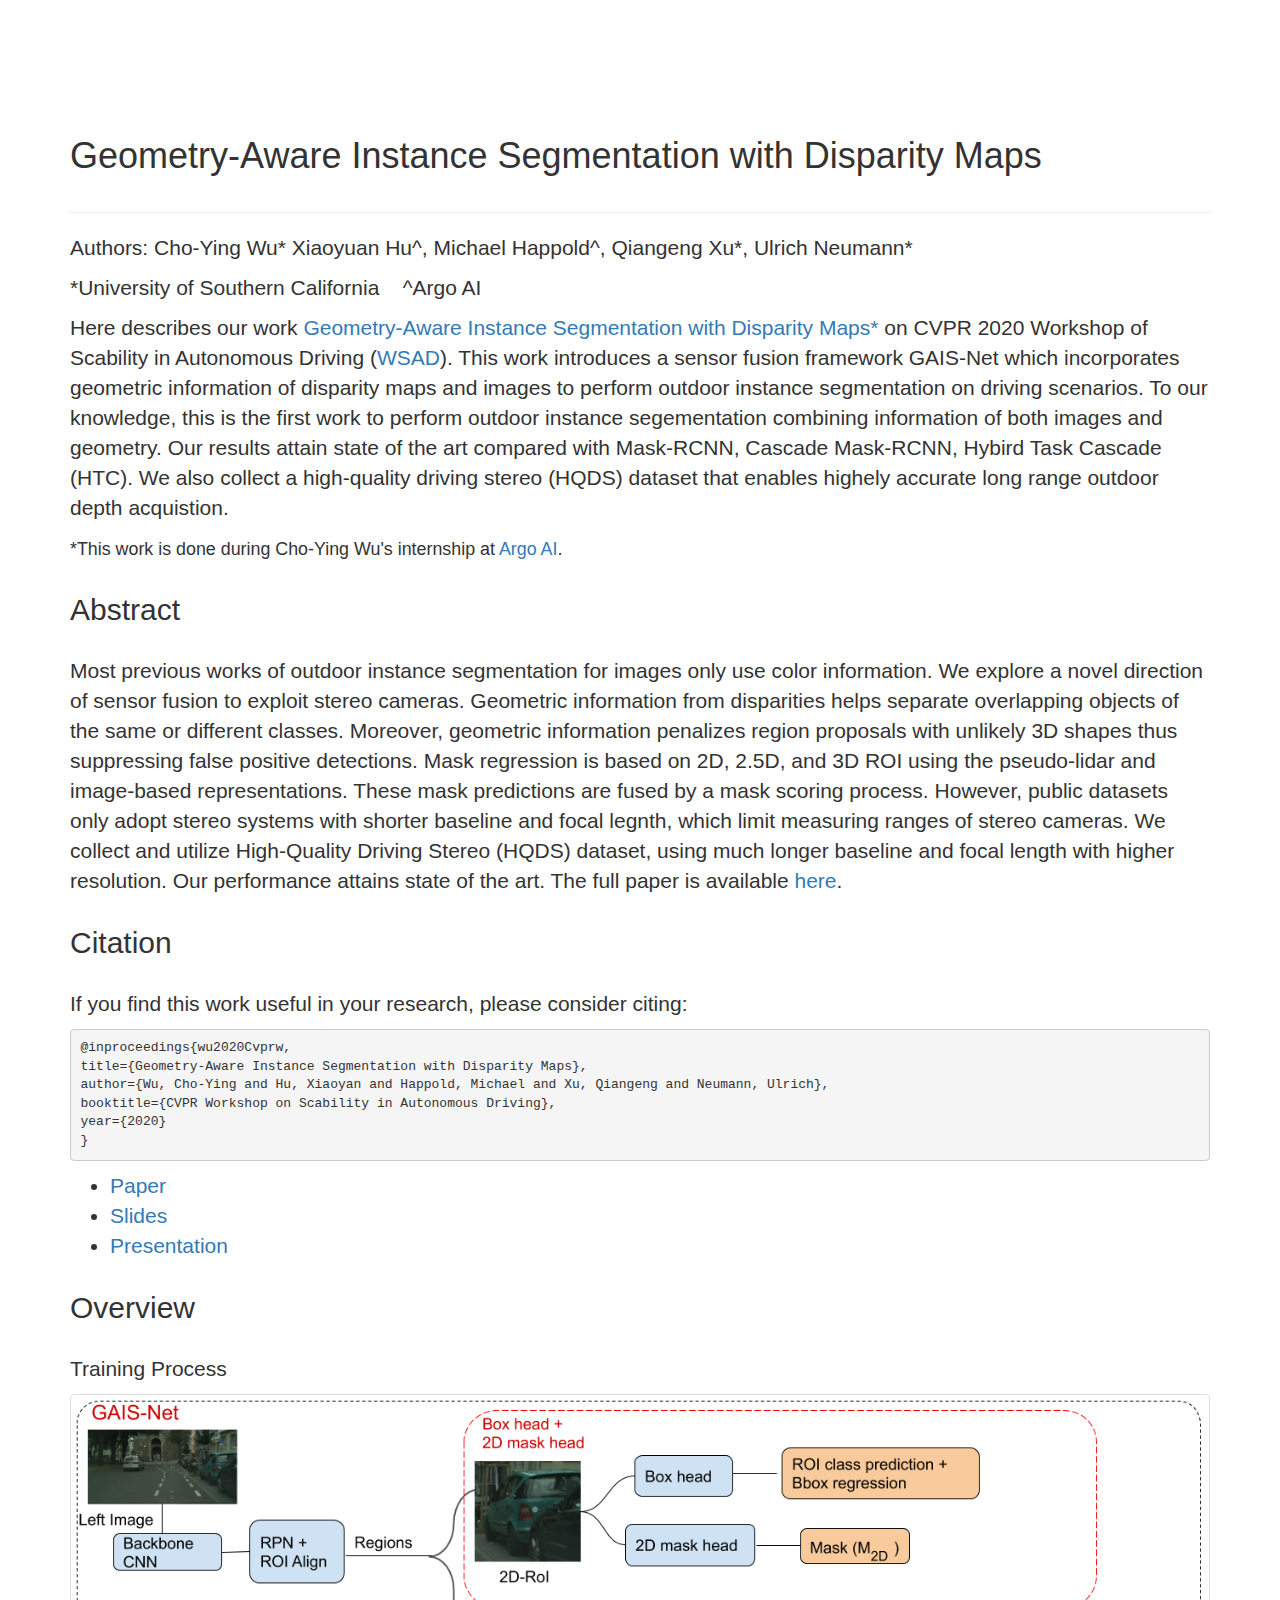
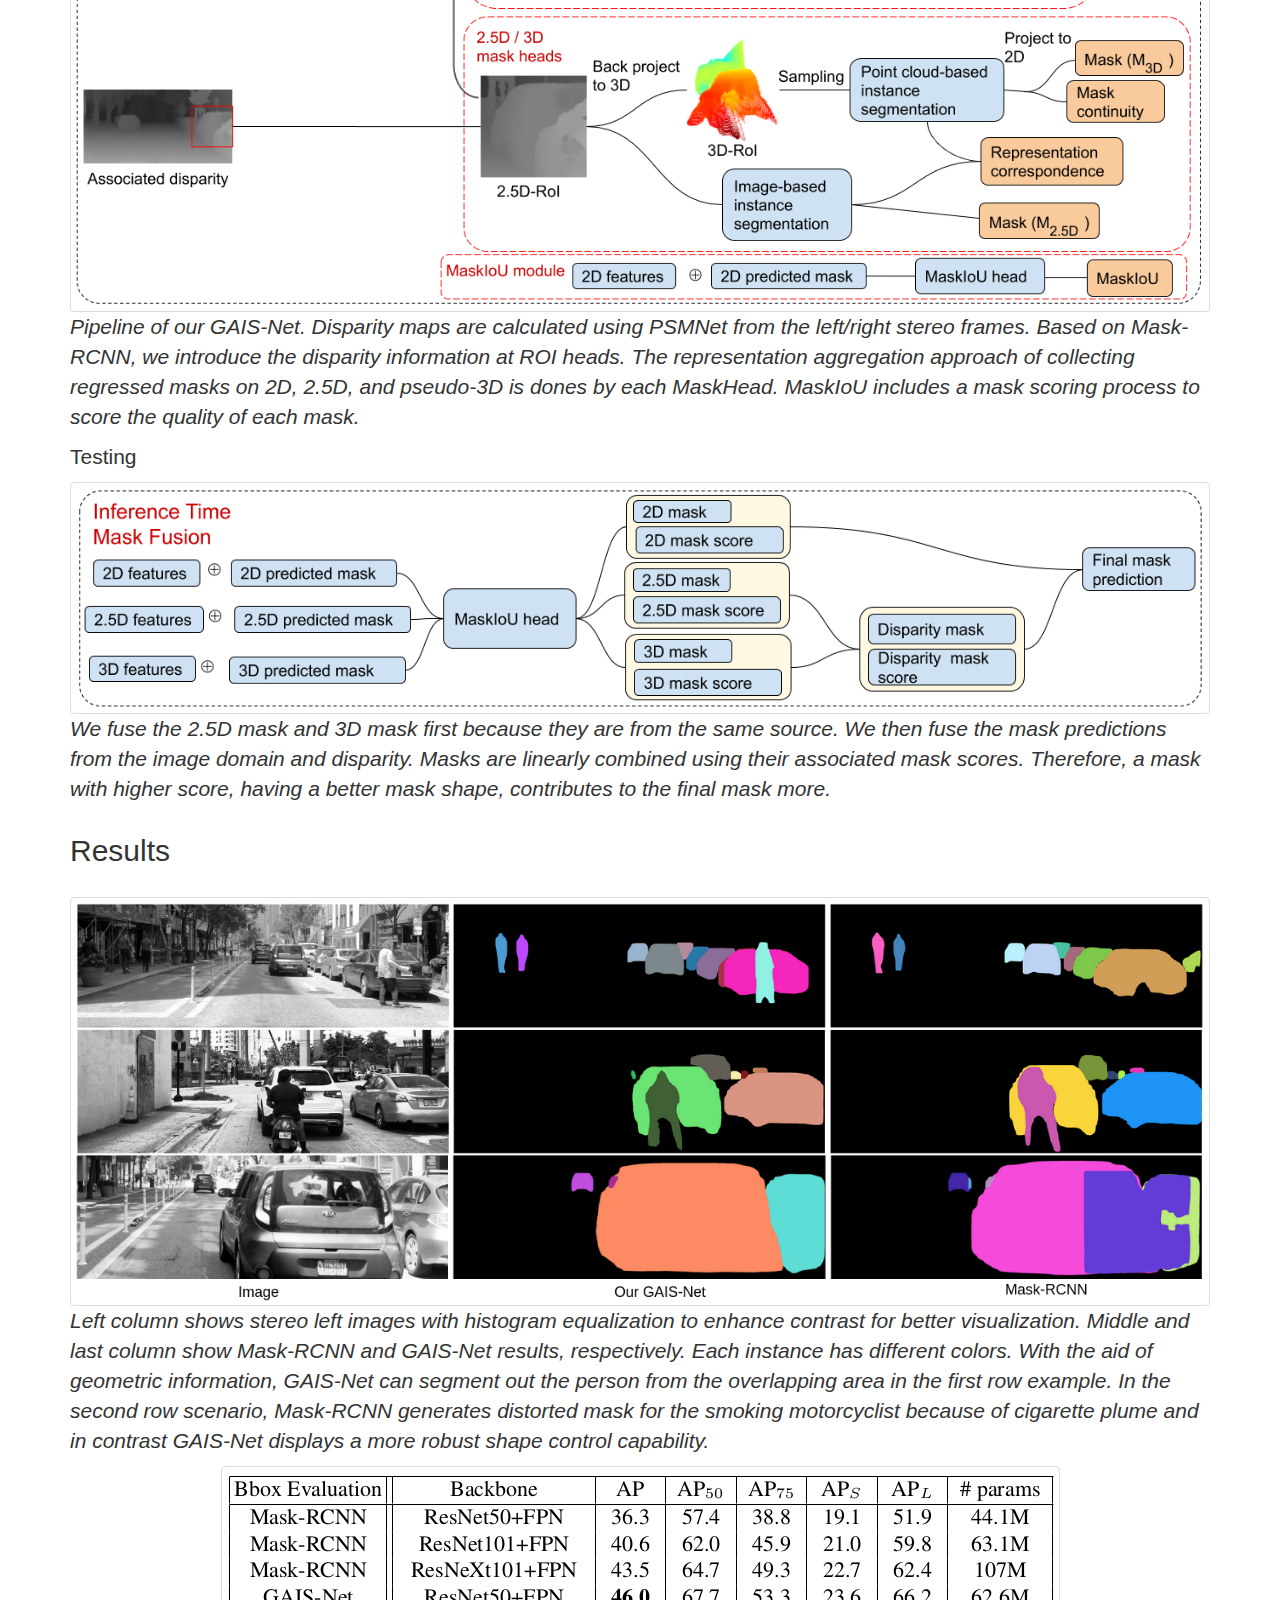
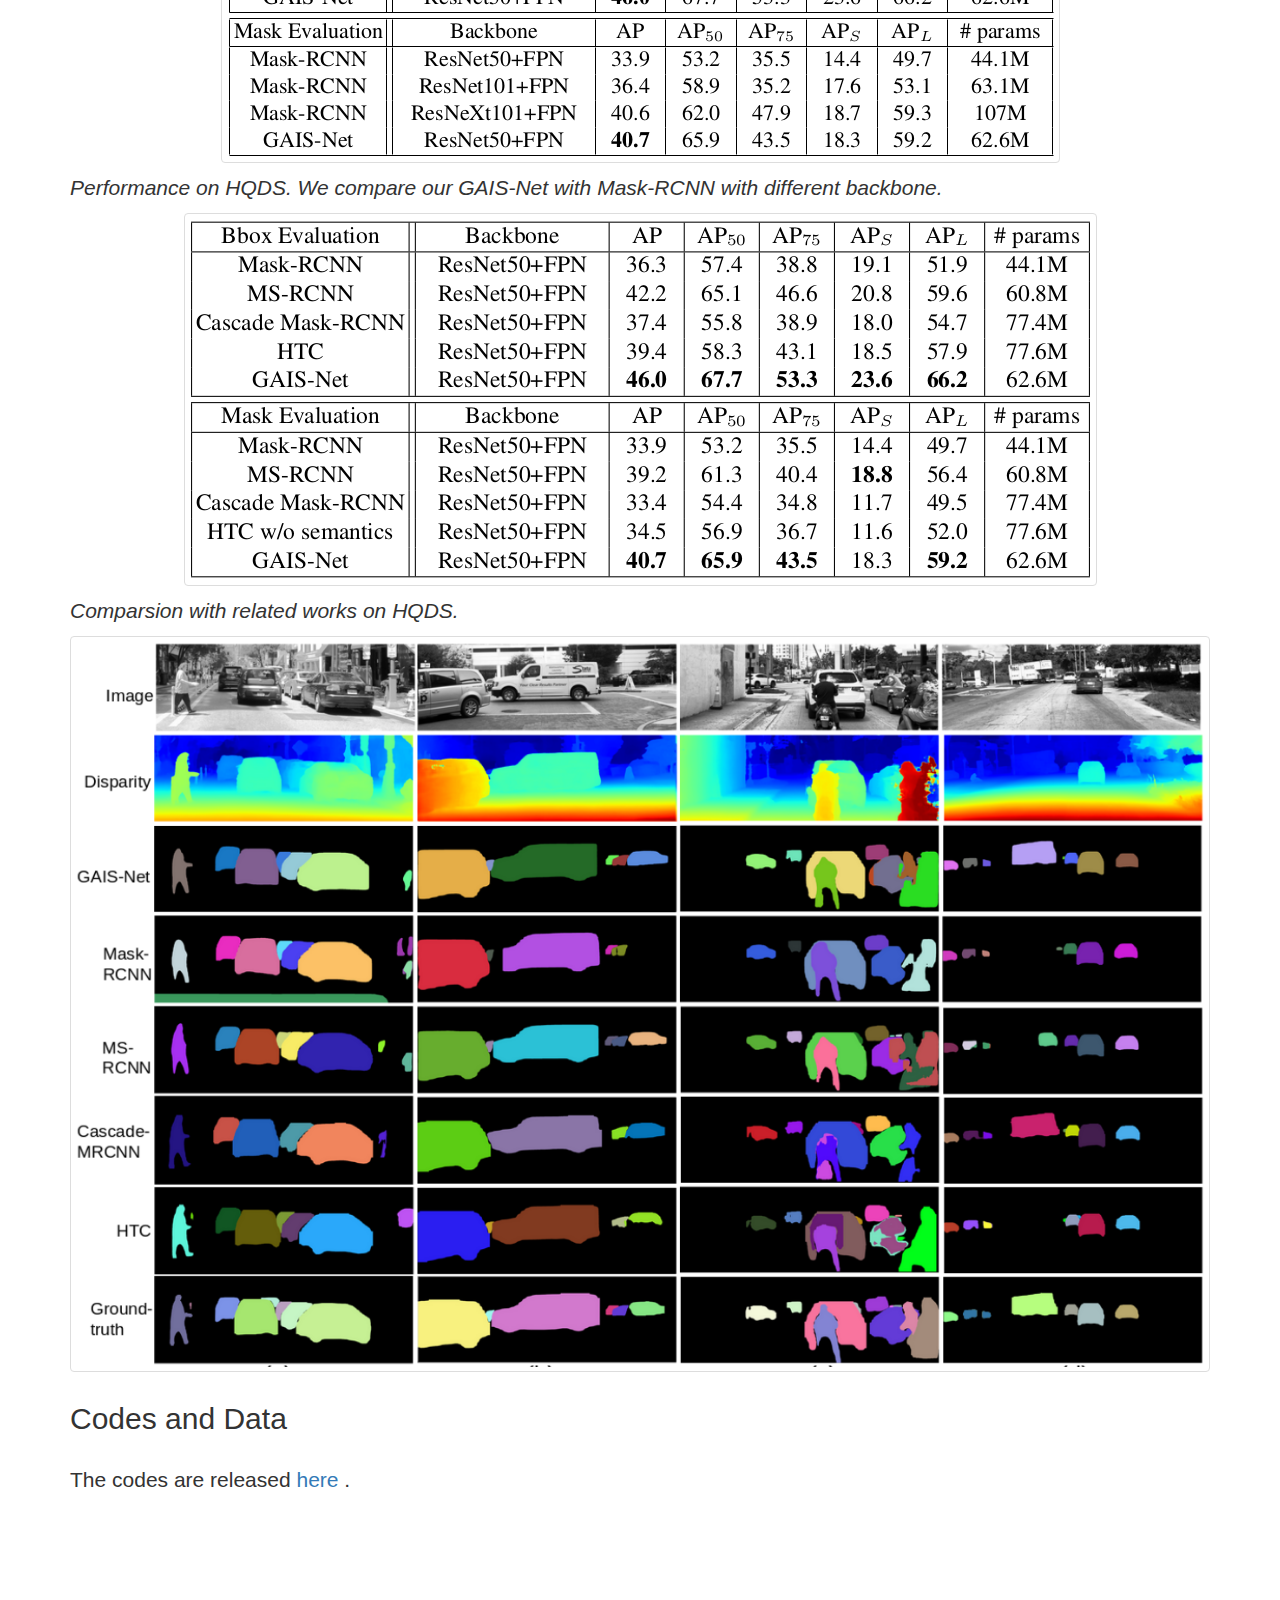
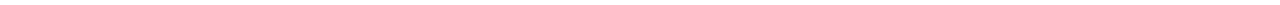
<file: works/GAIS-Net/index.html>
<!DOCTYPE html>
<html lang="en">

<head>

    <meta charset="utf-8">
    <meta http-equiv="X-UA-Compatible" content="IE=edge">
    <meta name="viewport" content="width=device-width, initial-scale=1">
    <meta name="description" content="">
    <meta name="author" content="">

    <title>Geometry-Aware Instance Segmentation with Disparity Maps</title>

    <!-- Bootstrap Core CSS -->
    <link href="css/bootstrap.min.css" rel="stylesheet">

    <!-- Custom CSS -->
    <link href="css/main.css" rel="stylesheet">

    <!-- HTML5 Shim and Respond.js IE8 support of HTML5 elements and media queries -->
    <!-- WARNING: Respond.js doesn't work if you view the page via file:// -->
    <!--[if lt IE 9]>
        <script src="https://oss.maxcdn.com/libs/html5shiv/3.7.0/html5shiv.js"></script>
        <script src="https://oss.maxcdn.com/libs/respond.js/1.4.2/respond.min.js"></script>
    <![endif]-->

</head>

<body>
    <div class="container">
        <h1>Geometry-Aware Instance Segmentation with Disparity Maps</h1>

        <hr>

        <p>Authors: Cho-Ying Wu*  Xiaoyuan Hu^,  Michael Happold^, Qiangeng Xu*, Ulrich Neumann*</p>

        <p> *University of Southern California &nbsp;&nbsp; ^Argo AI</p>

        <p>Here describes our work <a href="https://sites.google.com/view/cvpr20-scalability/posters">Geometry-Aware Instance Segmentation with Disparity Maps*</a> on CVPR 2020 Workshop of Scability in Autonomous Driving (<a href="https://sites.google.com/view/cvpr20-scalability/home">WSAD</a>). This work introduces a sensor fusion framework GAIS-Net which incorporates geometric information of disparity maps and images to perform outdoor instance segmentation on driving scenarios. To our knowledge, this is the first work to perform outdoor instance segementation combining information of both images and geometry. Our results attain state of the art compared with Mask-RCNN, Cascade Mask-RCNN, Hybird Task Cascade (HTC). We also collect a high-quality driving stereo (HQDS) dataset that enables highely accurate long range outdoor depth acquistion.</p>

        <p><small>*This work is done during Cho-Ying Wu's internship at <a href="www.argo.ai
"> Argo AI</a>.</small></p>

        <h2>Abstract</h2>
        <p>Most previous works of outdoor instance segmentation for images only use color information. We explore a novel direction of sensor fusion to exploit stereo cameras. Geometric information from disparities helps separate overlapping objects of the same or different classes. Moreover, geometric information penalizes region proposals with unlikely 3D shapes thus suppressing false positive detections. Mask regression is based on 2D, 2.5D, and 3D ROI using the pseudo-lidar and image-based representations. These mask predictions are fused by a mask scoring process. However, public datasets only adopt stereo systems with shorter baseline and focal legnth, which limit measuring ranges of stereo cameras. We collect and utilize High-Quality Driving Stereo (HQDS) dataset, using much longer baseline and focal length with higher resolution. Our performance attains state of the art. The full paper is available <a href="./WSAD/GAISNet_full.pdf">here</a>.</p>

        <h2>Citation</h2>
        
        <p>If you find this work useful in your research, please consider citing:</p>
        
        <pre><code>@inproceedings{wu2020Cvprw,
title={Geometry-Aware Instance Segmentation with Disparity Maps},
author={Wu, Cho-Ying and Hu, Xiaoyan and Happold, Michael and Xu, Qiangeng and Neumann, Ulrich},
booktitle={CVPR Workshop on Scability in Autonomous Driving},
year={2020}
}</code></pre>
        
        <ul>
            <li><a href="./WSAD/CVPRW_CameraReady.pdf">Paper</a></li>
            <li><a href="./WSAD/17-slides.pdf">Slides</a></li>
            <li><a href="./WSAD/17-poster.mp4">Presentation</a></li>
        </ul>

        <h2>Overview</h2>
        
        <p> Training Process </p>
        <p><img class="img-thumbnail img-responsive" src="./WSAD/figure/3D2D_v11.png" alt="Training">
        <em>Pipeline of our GAIS-Net. Disparity maps are calculated using PSMNet from the left/right stereo frames. Based on Mask-RCNN, we introduce the disparity information at ROI heads. The representation aggregation approach of collecting regressed masks on 2D, 2.5D, and pseudo-3D is dones by each MaskHead. MaskIoU includes a mask scoring process to score the quality of each mask.</em></p>

        <p> Testing </p>
        <p><img class="img-thumbnail img-responsive" src="./WSAD/figure/InferenceTimev7.png" alt="Testing">
        <em>We fuse the 2.5D mask and 3D mask first because they are from the same source. We then fuse the mask predictions from the image domain and disparity. Masks are linearly combined using their associated mask scores. Therefore, a mask with higher score, having a better mask shape, contributes to the final mask more.</em></p>

        <h2>Results</h2>
        <p><img class="img-thumbnail img-responsive" src="./WSAD/figure/teaser_v4.png" alt="Results">
        <em>Left column shows stereo left images with histogram equalization to enhance contrast for better visualization. Middle and last column show Mask-RCNN and GAIS-Net results, respectively. Each instance has different colors. With the aid of geometric information, GAIS-Net can segment out the person from the overlapping area in the first row example. In the second row scenario, Mask-RCNN generates distorted mask for the smoking motorcyclist because of cigarette plume and in contrast GAIS-Net displays a more robust shape control capability.</em></p>

        <p><center><img class="img-thumbnail img-responsive" src="./WSAD/figure/num_1.png" alt="num_1"></center></p>
        <p><em>Performance on HQDS. We compare our GAIS-Net with Mask-RCNN with different backbone.</em></p>

        <p><center><img class="img-thumbnail img-responsive" src="./WSAD/figure/num_2.png" alt="num_2"></center></p>
        <p><em>Comparsion with related works on HQDS.</em></p>

        <p><center><img class="img-thumbnail img-responsive" src="./WSAD/figure/all.png" alt="all"></center></p>
        
        <h2>Codes and Data</h2>
        
        <p>The codes are released <a href="https://github.com/choyingw/GAIS-Net">here</a> .</p>
        
    </div>
</body>
</html>
</file>
<file: works/GAIS-Net/css/main.css>
/*
 * Start Bootstrap - Logo Nav (http://startbootstrap.com/)
 * Copyright 2013-2016 Start Bootstrap
 * Licensed under MIT (https://github.com/BlackrockDigital/startbootstrap/blob/gh-pages/LICENSE)
 */
h1, h2 {
    margin: 1em 0 1em 0;
}

p, li, td{
    font-size: 1.5em;
}

@media(min-width:768px) {
    body {
        padding-top: 100px; /* Required padding for .navbar-fixed-top. Change if height of navigation changes. */
        padding-bottom: 100px;
    }
}

table {
    margin-top: 2em;
    margin-bottom: 2em;
    border: 1px solid #ddd;
    border-radius: 4px;
}
</file>
